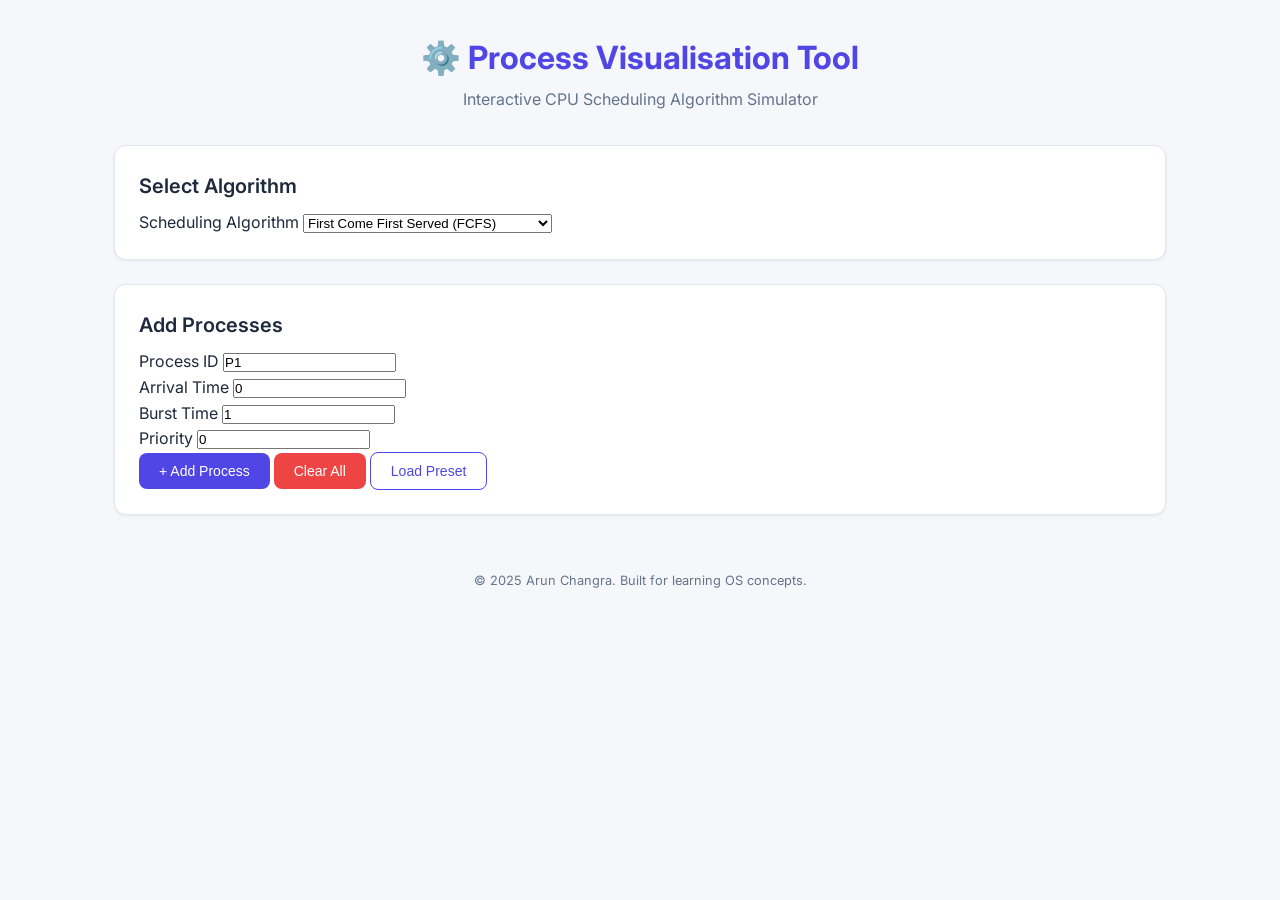
<file: index.html>
<!DOCTYPE html>
<html lang="en">
<head>
    <meta charset="UTF-8">
    <meta name="viewport" content="width=device-width, initial-scale=1.0">
    <meta name="description" content="Interactive Process Visualisation Tool for CPU scheduling algorithms">
    <meta name="keywords" content="CPU scheduling, process visualization, FCFS, SJF, Round Robin, Gantt chart">
    <meta name="author" content="Arun Changra">
    <title>Process Visualisation Tool</title>
    <link rel="preconnect" href="https://fonts.googleapis.com">
    <link href="https://fonts.googleapis.com/css2?family=Inter:wght@400;500;600;700&display=swap" rel="stylesheet">
    <link rel="stylesheet" href="css/style.css">
</head>
<body>
    <div id="app">
        <header class="header">
            <h1 class="header__title">⚙️ Process Visualisation Tool</h1>
            <p class="header__subtitle">Interactive CPU Scheduling Algorithm Simulator</p>
        </header>

        <main class="main">
            <!-- Algorithm Selection -->
            <section id="algorithm-section" class="card">
                <h2>Select Algorithm</h2>
                <div class="form-row">
                    <div class="form-group">
                        <label for="algorithm-select">Scheduling Algorithm</label>
                        <select id="algorithm-select" class="form-control">
                            <option value="fcfs">First Come First Served (FCFS)</option>
                            <option value="sjf">Shortest Job First (SJF)</option>
                            <option value="srtf">Shortest Remaining Time First (SRTF)</option>
                            <option value="rr">Round Robin (RR)</option>
                            <option value="priority">Priority Scheduling</option>
                        </select>
                    </div>
                    <div class="form-group" id="quantum-group" style="display:none;">
                        <label for="quantum-input">Time Quantum</label>
                        <input type="number" id="quantum-input" class="form-control"
                               min="1" max="100" value="2" placeholder="e.g. 2">
                    </div>
                </div>
            </section>

            <!-- Process Input Section -->
            <section id="input-section" class="card">
                <h2>Add Processes</h2>
                <div class="form-row">
                    <div class="form-group">
                        <label for="process-id">Process ID</label>
                        <input type="text" id="process-id" class="form-control"
                               placeholder="e.g. P1" readonly>
                    </div>
                    <div class="form-group">
                        <label for="arrival-time">Arrival Time</label>
                        <input type="number" id="arrival-time" class="form-control"
                               min="0" value="0" placeholder="0">
                    </div>
                    <div class="form-group">
                        <label for="burst-time">Burst Time</label>
                        <input type="number" id="burst-time" class="form-control"
                               min="1" value="1" placeholder="1">
                    </div>
                    <div class="form-group">
                        <label for="priority-input">Priority</label>
                        <input type="number" id="priority-input" class="form-control"
                               min="0" value="0" placeholder="0">
                    </div>
                </div>
                <div class="btn-group">
                    <button id="add-process-btn" class="btn btn-primary">+ Add Process</button>
                    <button id="clear-all-btn" class="btn btn-danger">Clear All</button>
                    <button id="load-preset-btn" class="btn btn-outline">Load Preset</button>
                </div>
            </section>

            <!-- Process Table -->
            <section id="table-section" class="card" style="display:none;">
                <h2>Process Table</h2>
                <div class="table-wrapper">
                    <table id="process-table" class="data-table">
                        <thead>
                            <tr>
                                <th>Process ID</th>
                                <th>Arrival Time</th>
                                <th>Burst Time</th>
                                <th>Priority</th>
                                <th>Actions</th>
                            </tr>
                        </thead>
                        <tbody id="process-tbody"></tbody>
                    </table>
                </div>
                <div class="btn-group" style="margin-top:1rem;">
                    <button id="run-btn" class="btn btn-primary">▶ Run Simulation</button>
                </div>
            </section>

            <!-- Gantt Chart Section -->
            <section id="gantt-section" class="card" style="display:none;">
                <h2>Gantt Chart</h2>
                <div id="gantt-container" class="gantt-container"></div>
            </section>

            <!-- Metrics Section -->
            <section id="metrics-section" class="card" style="display:none;">
                <h2>Performance Metrics</h2>
                <div id="metrics-container" class="metrics-grid"></div>
            </section>

            <!-- Results Table -->
            <section id="results-section" class="card" style="display:none;">
                <h2>Detailed Results</h2>
                <div class="table-wrapper">
                    <table id="results-table" class="data-table">
                        <thead>
                            <tr>
                                <th>Process</th>
                                <th>AT</th>
                                <th>BT</th>
                                <th>CT</th>
                                <th>TAT</th>
                                <th>WT</th>
                                <th>RT</th>
                            </tr>
                        </thead>
                        <tbody id="results-tbody"></tbody>
                    </table>
                </div>
            </section>
        </main>

        <footer class="footer">
            <p>&copy; 2025 Arun Changra. Built for learning OS concepts.</p>
        </footer>
    </div>

    <script src="js/utils.js"></script>
    <script src="js/process.js"></script>
    <script src="js/app.js"></script>
</body>
</html>
</file>
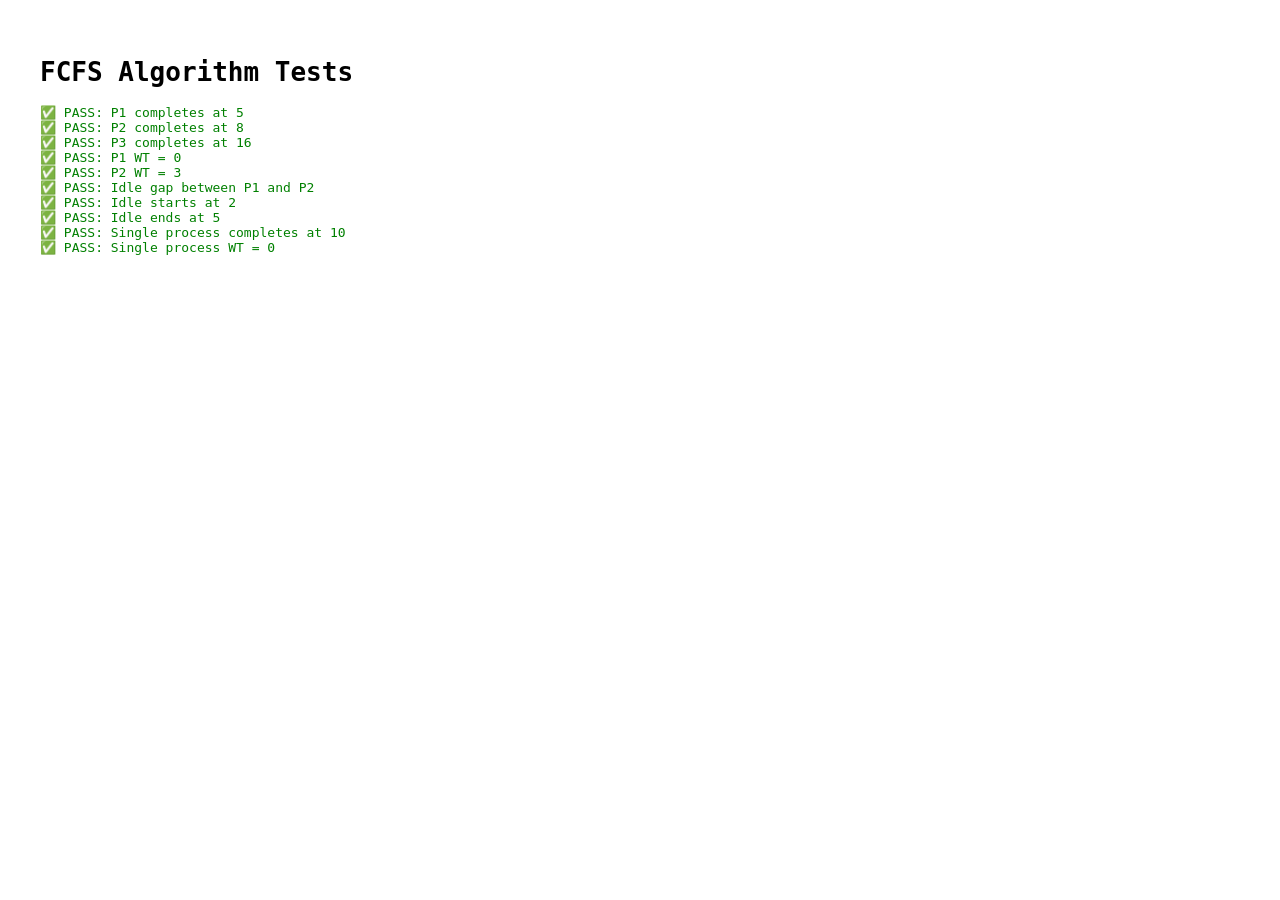
<file: tests/test_fcfs.html>
<!DOCTYPE html>
<html lang="en">
<head>
    <meta charset="UTF-8">
    <title>FCFS Tests</title>
    <style>
        body { font-family: monospace; padding: 2rem; }
        .pass { color: green; }
        .fail { color: red; }
    </style>
</head>
<body>
    <h1>FCFS Algorithm Tests</h1>
    <div id="results"></div>

    <script src="../js/utils.js"></script>
    <script src="../js/process.js"></script>
    <script src="../js/scheduler.js"></script>
    <script>
        const results = document.getElementById('results');

        function assert(condition, message) {
            const div = document.createElement('div');
            div.className = condition ? 'pass' : 'fail';
            div.textContent = (condition ? '✅ PASS' : '❌ FAIL') + ': ' + message;
            results.appendChild(div);
        }

        // Test 1: Basic FCFS
        const t1 = scheduleFCFS([
            new Process('P1', 0, 5),
            new Process('P2', 2, 3),
            new Process('P3', 4, 8),
        ]);
        assert(t1.processes[0].completionTime === 5, 'P1 completes at 5');
        assert(t1.processes[1].completionTime === 8, 'P2 completes at 8');
        assert(t1.processes[2].completionTime === 16, 'P3 completes at 16');
        assert(t1.processes[0].waitingTime === 0, 'P1 WT = 0');
        assert(t1.processes[1].waitingTime === 3, 'P2 WT = 3');

        // Test 2: Idle time
        const t2 = scheduleFCFS([
            new Process('P1', 0, 2),
            new Process('P2', 5, 3),
        ]);
        assert(t2.timeline[1].id === 'idle', 'Idle gap between P1 and P2');
        assert(t2.timeline[1].start === 2, 'Idle starts at 2');
        assert(t2.timeline[1].end === 5, 'Idle ends at 5');

        // Test 3: Single process
        const t3 = scheduleFCFS([new Process('P1', 0, 10)]);
        assert(t3.processes[0].completionTime === 10, 'Single process completes at 10');
        assert(t3.processes[0].waitingTime === 0, 'Single process WT = 0');
    </script>
</body>
</html>
</file>
<file: css/style.css>
/* ============================================
   Process Visualisation Tool — Core Styles
   ============================================ */

/* --- CSS Reset --- */
*,
*::before,
*::after {
    margin: 0;
    padding: 0;
    box-sizing: border-box;
}

/* --- CSS Variables (Light Theme) --- */
:root {
    --color-bg: #f5f7fa;
    --color-surface: #ffffff;
    --color-primary: #4f46e5;
    --color-primary-hover: #4338ca;
    --color-primary-light: #e0e7ff;
    --color-text: #1e293b;
    --color-text-muted: #64748b;
    --color-border: #e2e8f0;
    --color-success: #22c55e;
    --color-warning: #f59e0b;
    --color-danger: #ef4444;
    --color-info: #3b82f6;
    --font-family: 'Inter', 'Segoe UI', Tahoma, Geneva, Verdana, sans-serif;
    --font-mono: 'SF Mono', 'Fira Code', 'Consolas', monospace;
    --radius: 8px;
    --radius-lg: 12px;
    --shadow: 0 1px 3px rgba(0, 0, 0, 0.08);
    --shadow-md: 0 4px 12px rgba(0, 0, 0, 0.1);
    --shadow-lg: 0 10px 25px rgba(0, 0, 0, 0.12);
    --transition: 0.2s ease;
    --max-width: 1100px;
}

/* --- Base Styles --- */
html {
    font-size: 16px;
    scroll-behavior: smooth;
}

body {
    font-family: var(--font-family);
    background: var(--color-bg);
    color: var(--color-text);
    line-height: 1.6;
    min-height: 100vh;
}

#app {
    max-width: var(--max-width);
    margin: 0 auto;
    padding: 2rem 1.5rem;
}

/* --- Header --- */
.header {
    text-align: center;
    margin-bottom: 2rem;
}

.header__title {
    font-size: 2rem;
    font-weight: 700;
    color: var(--color-primary);
    margin-bottom: 0.25rem;
}

.header__subtitle {
    color: var(--color-text-muted);
    font-size: 1rem;
}

/* --- Card --- */
.card {
    background: var(--color-surface);
    border: 1px solid var(--color-border);
    border-radius: var(--radius-lg);
    padding: 1.5rem;
    margin-bottom: 1.5rem;
    box-shadow: var(--shadow);
}

.card h2 {
    font-size: 1.25rem;
    font-weight: 600;
    margin-bottom: 0.5rem;
}

/* --- Utility --- */
.text-muted {
    color: var(--color-text-muted);
    font-size: 0.875rem;
}

/* --- Footer --- */
.footer {
    text-align: center;
    padding: 2rem 0 1rem;
    color: var(--color-text-muted);
    font-size: 0.8rem;
}

/* --- Buttons --- */
.btn {
    display: inline-flex;
    align-items: center;
    gap: 0.5rem;
    padding: 0.625rem 1.25rem;
    font-size: 0.875rem;
    font-weight: 500;
    border: none;
    border-radius: var(--radius);
    transition: all var(--transition);
}

.btn-primary {
    background: var(--color-primary);
    color: #fff;
}

.btn-primary:hover {
    background: var(--color-primary-hover);
    box-shadow: var(--shadow-md);
}

.btn-danger {
    background: var(--color-danger);
    color: #fff;
}

.btn-outline {
    background: transparent;
    color: var(--color-primary);
    border: 1px solid var(--color-primary);
}

.btn-outline:hover {
    background: var(--color-primary-light);
}

/* minor adjustment */

/* minor adjustment */

/* minor adjustment */

/* minor adjustment */

/* minor adjustment */

/* minor adjustment */

/* minor adjustment */

/* minor adjustment */

/* minor adjustment */

/* minor adjustment */

/* minor adjustment */

/* minor adjustment */

/* minor adjustment */

/* minor adjustment */

/* minor adjustment */

/* minor adjustment */

/* minor adjustment */

/* minor adjustment */

/* minor adjustment */

/* minor adjustment */

/* minor adjustment */

/* minor adjustment */

/* minor adjustment */

/* minor adjustment */

/* minor adjustment */

/* minor adjustment */
</file>
